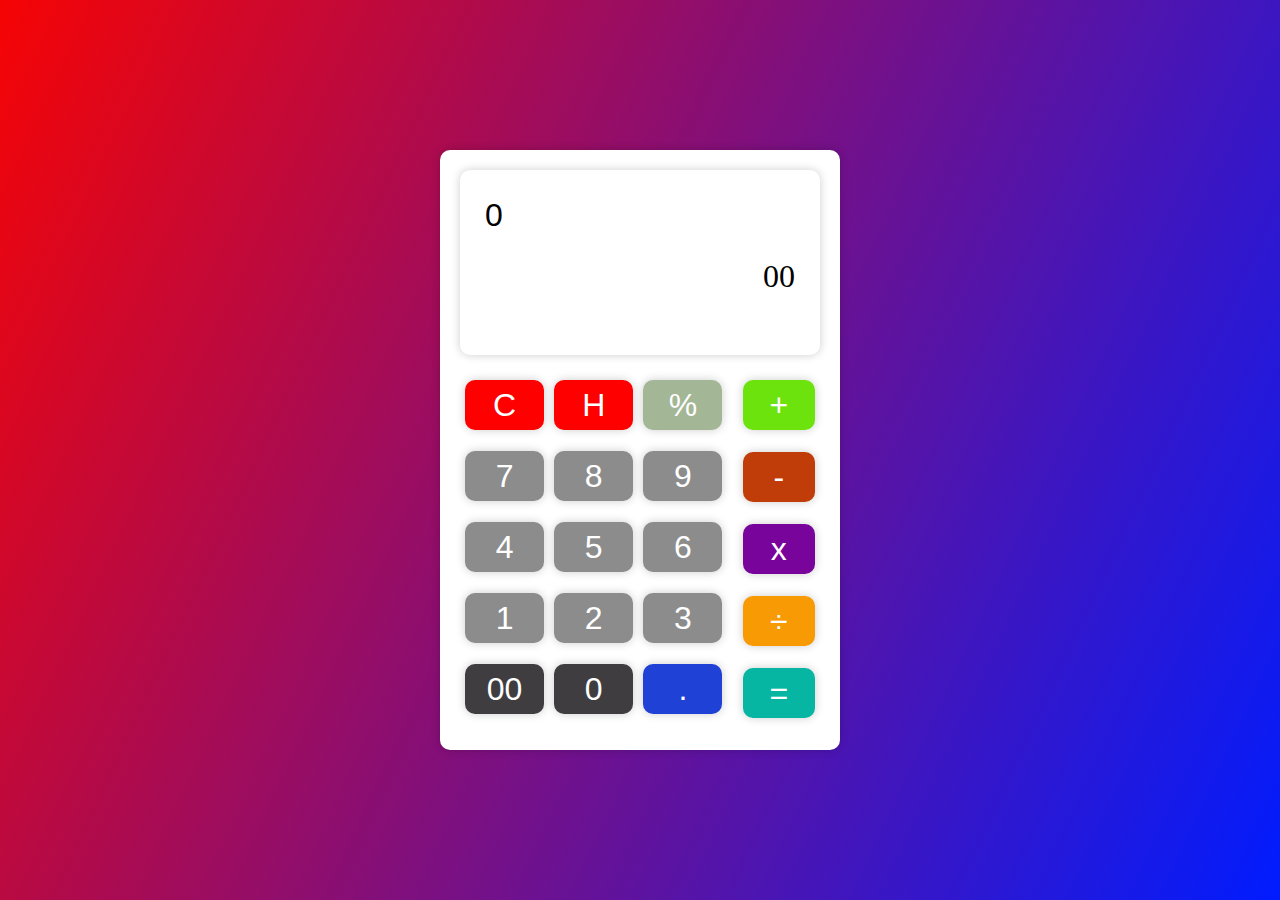
<file: calculator/index.html>
<!DOCTYPE html>
<html lang="en">
  <head>
    <meta charset="UTF-8" />
    <meta name="viewport" content="width=device-width, initial-scale=1.0" />
    <link rel="stylesheet" href="style.css" />
    <script src="./index.js" defer></script>
    <title>Calculator</title>
  </head>
  <body>
    <div class="calc-container">
      <div class="calc-output-wrapper">
        <div class="history-wrapper">
            <div class="history-content">23</div>
        </div>
        <input type="text" class="calc-output__input" value="0"/>
        <div class="calc-output__result" aria-readonly="true">00</div>
      </div>
      <div class="calc-buttons-wrapper">
        <div class="number-buttons-wrapper">
            <button class="calc-button calc-button--clear">C</button>
            <button class="calc-button calc-button--history">H</button>
            <button class="calc-button calc-button--operator" value="%">%</button>
            <button class="calc-button calc-button--number" value="7">7</button>
            <button class="calc-button calc-button--number" value="8">8</button>
            <button class="calc-button calc-button--number" value="9">9</button>
            <button class="calc-button calc-button--number" value="4">4</button>
            <button class="calc-button calc-button--number" value="5">5</button>
            <button class="calc-button calc-button--number" value="6">6</button>
            <button class="calc-button calc-button--number" value="1">1</button>
            <button class="calc-button calc-button--number" value="2">2</button>
            <button class="calc-button calc-button--number" value="3">3</button>
            <button class="calc-button calc-button--number" value="00">00</button>
            <button class="calc-button calc-button--number" value="0">0</button>
            <button class="calc-button calc-button--dot" value=".">.</button>
        </div>
        <div class="operator-buttons-wrapper">
            <button class="calc-button calc-button--operator" value="+" >+</button>
            <button class="calc-button calc-button--operator" value="-">-</button>
            <button class="calc-button calc-button--operator" value="*">x</button>
            <button class="calc-button calc-button--operator" value="/">÷</button>
            <button class="calc-button calc-button--equal">=</button>
        </div>
      </div>
    </div>
  </body>
</html>
</file>
<file: calculator/style.css>
*,
html,
::after,
::before {
  box-sizing: border-box;
  margin: 0;
  padding: 0;
}
body {
  background: rgb(0, 28, 255);
  background: linear-gradient(
    295deg,
    rgba(0, 28, 255, 1) 0%,
    rgba(246, 4, 4, 1) 100%
  );
  display: flex;
  justify-content: center;
  align-items: center;
  width: 100%;
  height: 100svh;
}
.calc-container{
    width: 400px;
    height: 600px;
    background-color: #fff;
    border-radius: 10px;
    box-shadow: 0 0 10px rgba(0,0,0,0.2);
    padding: 20px;

    display: grid;
    grid-template-columns: repeat(4, 1fr);
}
.calc-output-wrapper{
    grid-column: 1 / -1;
    background-color: #fff;
    border-radius: 10px;
    box-shadow: 0 0 10px rgba(0,0,0,0.2);
    padding: 20px 20px 0 20px;
    margin-bottom: 20px;
    position: relative;
}
.calc-output__input{
    width: 100%;
    height: 50px;
    border: none;
    font-size: 2rem;
    outline: none;
    text-align: left;
    padding-left: 5px;
    overflow: hidden;
}
.calc-output__result{
    width: 100%;
    height: 60px;
    border: none;
    font-size: 2rem;
    text-align: right;
    outline: none;
    display: flex;
    align-items:end;
    justify-content: flex-end;
    overflow: hidden;
    padding: 5px;
}
.history-wrapper{
    position: absolute;
    top: 0;
    left: 0;
    width: 100%;
    height: 100%;
    background-color: #ffffff83;
    backdrop-filter: blur(10px);
    border-radius: 10px;
    padding: 20px;
    overflow-y: auto;
    font-size: 1.5rem;
    display: none;
}
.history-wrapper--active{
    display: block;
}
.history-wrapper::-webkit-scrollbar {
    width: 5px;
    background-color:transparent;
}
.history-wrapper::-webkit-scrollbar-thumb {
    background-color: #ff0000;
    border-radius: 10px;
}
.history-wrapper::-webkit-scrollbar-track {
    display: none;
}
.calc-buttons-wrapper{
    grid-column: 1 / -1;
    display: grid;
    grid-template-columns: repeat(4, 1fr);
    grid-gap: 10px;
}
.number-buttons-wrapper{
    grid-column: 1 / 4;
    display: grid;
    grid-template-columns: repeat(3, 1fr);
    grid-gap: 10px;
    /* background-color: black; */
    padding: 5px;
    border-radius: 10px;
}
.operator-buttons-wrapper{
    padding: 5px 5px 0 5px;
    border-radius: 10px;
    grid-column: 4 / -1;
    display: grid;
    grid-template-columns: repeat(1, 1fr);
    grid-gap: 10px;
}
.calc-button{
    width: 100%;
    height: 50px;
    border: none;
    font-size: 2rem;
    text-align: center;
    outline: none;
    border-radius: 10px;
    color: #fff;
    box-shadow: 0 0 10px rgba(0,0,0,0.2);
    cursor: pointer;
}
.calc-button--clear{
    background-color: #ff0000;
    color: #fff;
}
.calc-button--history{
    background-color: #ff0000;
    color: #fff;
}
.calc-button--number{
    background-color: #8c8c8c;
    color: #fff;
}
.calc-button--operator{
    background-color: #fff;
    color: #fff;
}
.operator-buttons-wrapper> button:nth-child(5){
    background-color: #06b6a2;
    color: #fff;
}
.operator-buttons-wrapper> button:nth-child(4){
    background-color: #f79a04;
    color: #fff;
}
.operator-buttons-wrapper> button:nth-child(3){
    background-color: #78049c;
    color: #fff;
}
.operator-buttons-wrapper> button:nth-child(2){
    background-color: #c03c08;
    color: #fff;
}
.operator-buttons-wrapper> button:nth-child(1){
    background-color: #6de30d;
    color: #fff;
}
.number-buttons-wrapper> button:nth-child(13){
    background-color: #3f3d3f;
}
.number-buttons-wrapper> button:nth-child(14){
    background-color: #3f3d3f;
}
.number-buttons-wrapper> button:nth-child(15){
    background-color: #2041d5;
}
.number-buttons-wrapper> button:nth-child(3){
    background-color: #a3b695;
}
</file>
